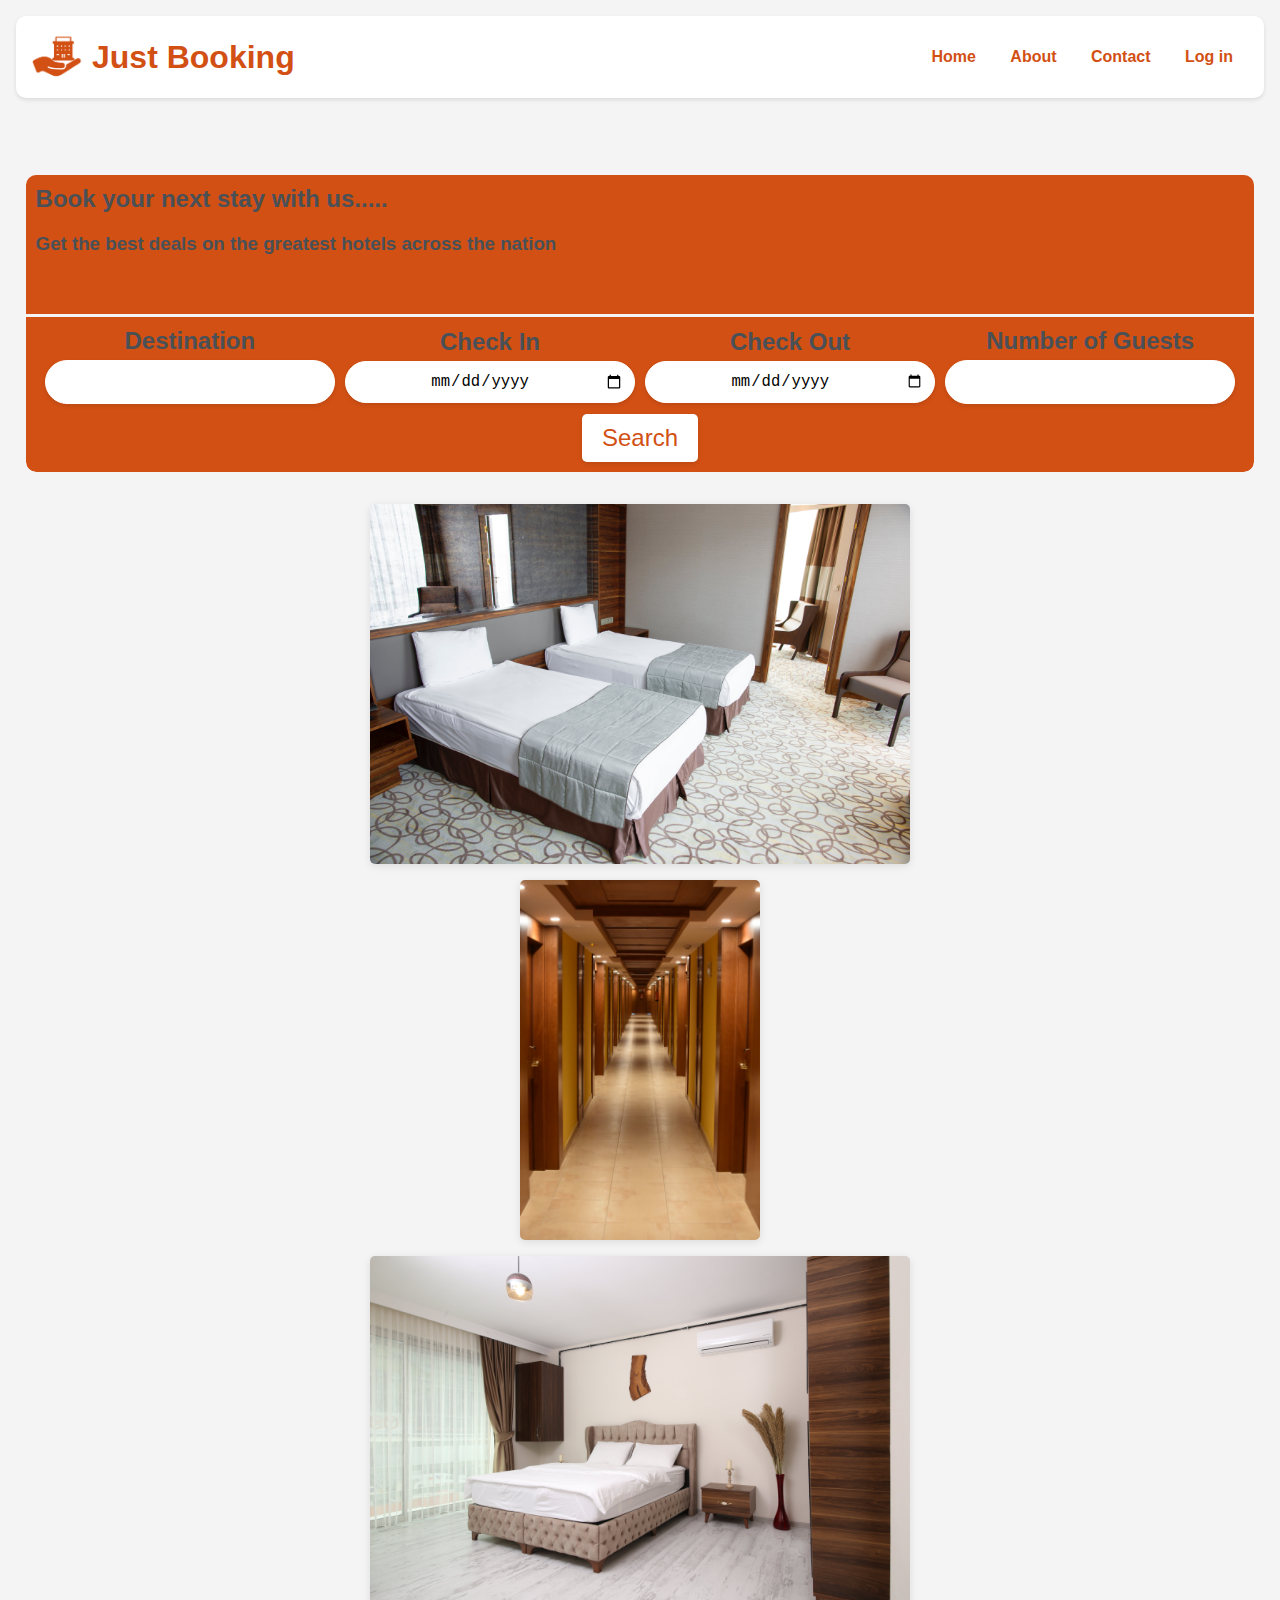
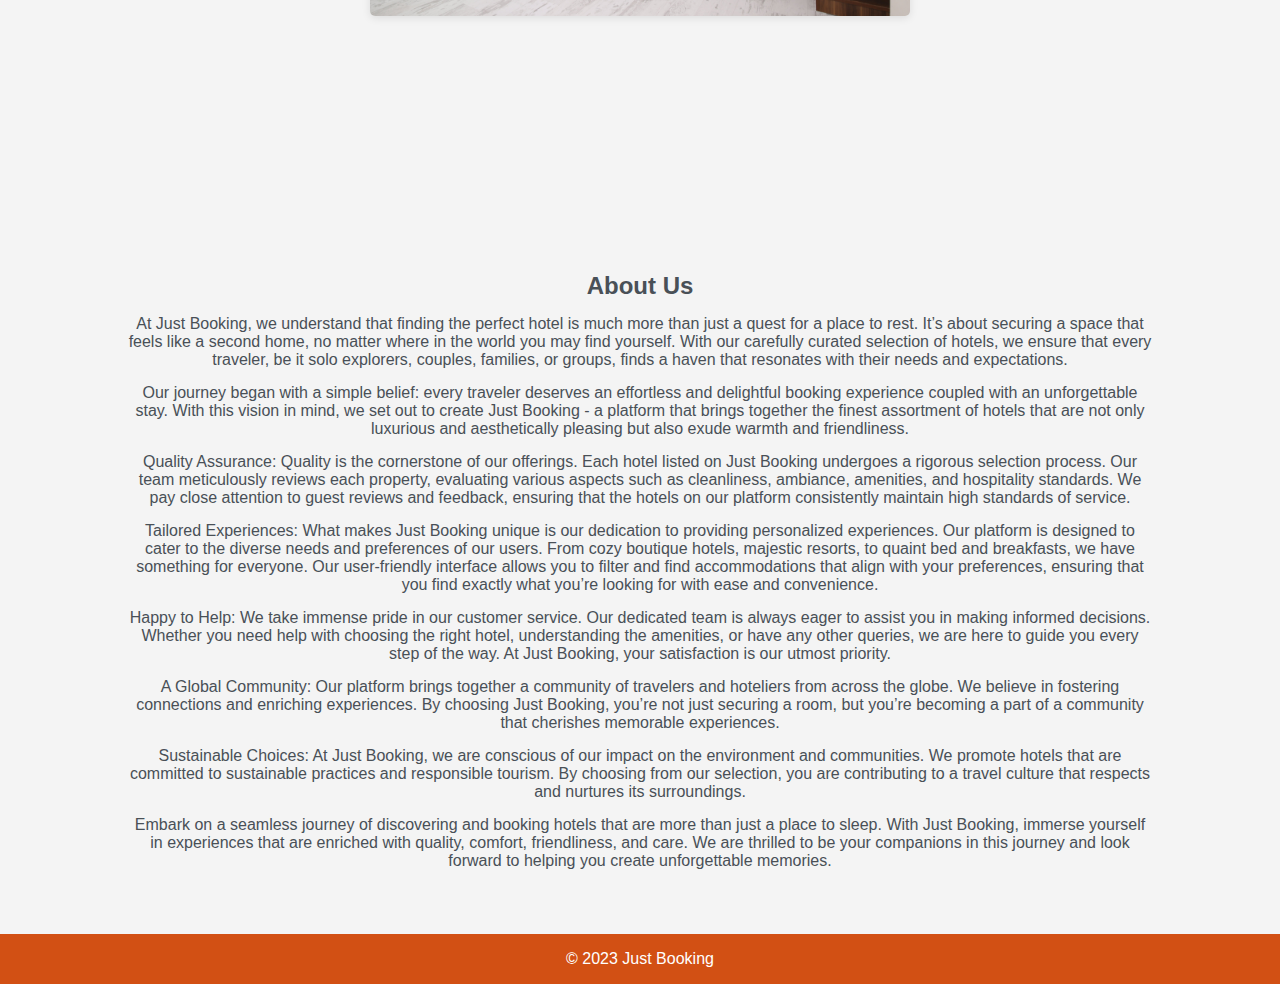
<file: index.html>
<!DOCTYPE html>
<html lang="en">

<head>
    <meta charset="UTF-8">
    <meta name="viewport" content="width=device-width, initial-scale=1.0">
    <title>Just Booking</title>
    <link rel="stylesheet" href="styles2.css">
    <script>
        document.addEventListener('DOMContentLoaded', function () {
            // Function to handle the selection of a destination from the custom dropdown
            function selectDestination(destination) {
                document.getElementById('destination-input').value = destination;
                toggleDropdown(); // Close the dropdown after selection (assuming you have a toggleDropdown function)
            }

            // Add event listeners to the custom dropdown options
            var destinationOptions = document.querySelectorAll('#destination-list div');
            destinationOptions.forEach(function (option) {
                option.addEventListener('click', function () {
                    selectDestination(option.innerText.trim());
                });
            });
            function toggleDropdown() {
                var dropdown = document.getElementById('destination-list');
                dropdown.style.display = (dropdown.style.display === 'block') ? 'none' : 'block';
            }

            // Add an event listener to the destination input for clicking (to open the dropdown)
            document.getElementById('destination-input').addEventListener('click', toggleDropdown);

            // Add an event listener to close the dropdown if the user clicks outside of it
            window.addEventListener('click', function (event) {
                var dropdown = document.getElementById('destination-list');
                if (!event.target.matches('#destination-input') && !event.target.matches('.custom-dropdown-content')) {
                    dropdown.style.display = 'none';
                }
            });
        });

        function validateDates() {
            var checkinDate = new Date(document.getElementById("checkin").value);
            var checkoutDate = new Date(document.getElementById("checkout").value);

            if (checkoutDate <= checkinDate) {
                alert("Checkout date must be after the check-in date");
                return false; // Prevent form submission
            }

            return true; // Allow form submission
        }
    </script>


</head>

<body>
    <header>
        <div class="logo-title">
            <img src="Logo.png" alt="Just Booking" id="header-logo">
            <h1>Just Booking</h1>
        </div>
        <nav>
            <ul>
                <li><a href="index.html">Home</a></li>
                <li><a href="index.html#about">About</a></li>
                <li><a href="contact.html">Contact</a></li>
                <li><a href="login.html">Log in</a></li>
            </ul>
        </nav>

    </header>

    <section id="booking">
        <h2 id="booking-title">Book your next stay with us.....</h2>
        <h3 id="booking-title2">Get the best deals on the greatest hotels across the nation</h3>
        <form id="booking-form" action="search.html" onsubmit="return validateDates();">
            <div class="horizontal-fields">
                <div class="custom-dropdown">
                    <div class="form-row">
                    <label class="vertical-labels" for="destination-input">Destination</label>
                    <input type="text" id="destination-input" required>
                </div>
                    <div id="destination-list" class="dropdown-content">
                        <div> Aberdeen </div>
                        <div> Belfast </div>
                        <div> Birmingham </div>
                        <div> Bristol </div>
                        <div> Cardiff </div>
                        <div> Edinburgh </div>
                        <div> Glasgow </div>
                        <div> London </div>
                        <div> Manchester </div>
                        <div> Newcastle </div>
                        <div> Norwich </div>
                        <div> Nottingham </div>
                        <div> Oxford </div>
                        <div> Plymouth </div>
                        <div> Swansea </div>
                        <div> Bournemouth </div>
                    </div>
                </div>
                <div class="form-row">
                <label class="vertical-labels" for="checkin">Check In</label>
                <input type="date" id="checkin" required >
            </div>
            <div class="form-row">
                <label class="vertical-labels" for="checkout">Check Out</label>
                <input type="date" id="checkout" required >   
            </div>
                <div class="form-row">
                <label class="vertical-labels" for="guest-input">Number of Guests</label>
                <input type="number" id="guest-input" min="1" max="10" required>
            </div>
            </div>
            <button type="submit" id="search-button">Search</button>
        </form>
        <div id="message"></div>


        
    </section>

    <section id="rooms">
        <img src="room-left.jpg" alt="room-left" class="roomimg">
        <img src="coridor.jpg" alt="coridor" class="roomimg">
        <img src="room-right.jpg" alt="room-right" class="roomimg">

    </section>

    <section id="about">
        <h2>About Us</h2>
        <p class="about-us">
            At Just Booking, we understand that finding the perfect hotel is much more than just a quest for a place
            to
            rest. It’s about securing a space that feels like a second home, no matter where in the world you may find
            yourself. With our carefully curated selection of hotels, we ensure that every traveler, be it solo
            explorers, couples, families, or groups, finds a haven that resonates with their needs and expectations.
        </p>
        <p class="about-us">
            Our journey began with a simple belief: every traveler deserves an effortless and delightful booking
            experience coupled with an unforgettable stay. With this vision in mind, we set out to create Just Booking -
            a platform that brings together the finest assortment of hotels that are not only luxurious and
            aesthetically pleasing but also exude warmth and friendliness.
        </p>
        <p class="about-us">
            Quality Assurance:
            Quality is the cornerstone of our offerings. Each hotel listed on Just Booking undergoes a rigorous
            selection process. Our team meticulously reviews each property, evaluating various aspects such as
            cleanliness, ambiance, amenities, and hospitality standards. We pay close attention to guest reviews and
            feedback, ensuring that the hotels on our platform consistently maintain high standards of service.
        </p>
        <p class="about-us">
            Tailored Experiences:
            What makes Just Booking unique is our dedication to providing personalized experiences. Our platform is
            designed to cater to the diverse needs and preferences of our users. From cozy boutique hotels, majestic
            resorts, to quaint bed and breakfasts, we have something for everyone. Our user-friendly interface allows
            you to filter and find accommodations that align with your preferences, ensuring that you find exactly what
            you’re looking for with ease and convenience.
        </p>
        <p class="about-us">
            Happy to Help:
            We take immense pride in our customer service. Our dedicated team is always eager to assist you in making
            informed decisions. Whether you need help with choosing the right hotel, understanding the amenities, or
            have any other queries, we are here to guide you every step of the way. At Just Booking, your satisfaction
            is our utmost priority.
        </p>
        <p class="about-us">
            A Global Community:
            Our platform brings together a community of travelers and hoteliers from across the globe. We believe in
            fostering connections and enriching experiences. By choosing Just Booking, you’re not just securing a room,
            but you’re becoming a part of a community that cherishes memorable experiences.
        </p>
        <p class="about-us">
            Sustainable Choices:
            At Just Booking, we are conscious of our impact on the environment and communities. We promote hotels that
            are committed to sustainable practices and responsible tourism. By choosing from our selection, you are
            contributing to a travel culture that respects and nurtures its surroundings.
        </p>
        <p class="about-us">
            Embark on a seamless journey of discovering and booking hotels that are more than just a place to sleep.
            With Just Booking, immerse yourself in experiences that are enriched with quality, comfort, friendliness,
            and care. We are thrilled to be your companions in this journey and look forward to helping you create
            unforgettable memories.</p>
    </section>



    <footer class="footer">
        <p>&copy; 2023 Just Booking</p>
    </footer>

   
</body>

</html>
</file>
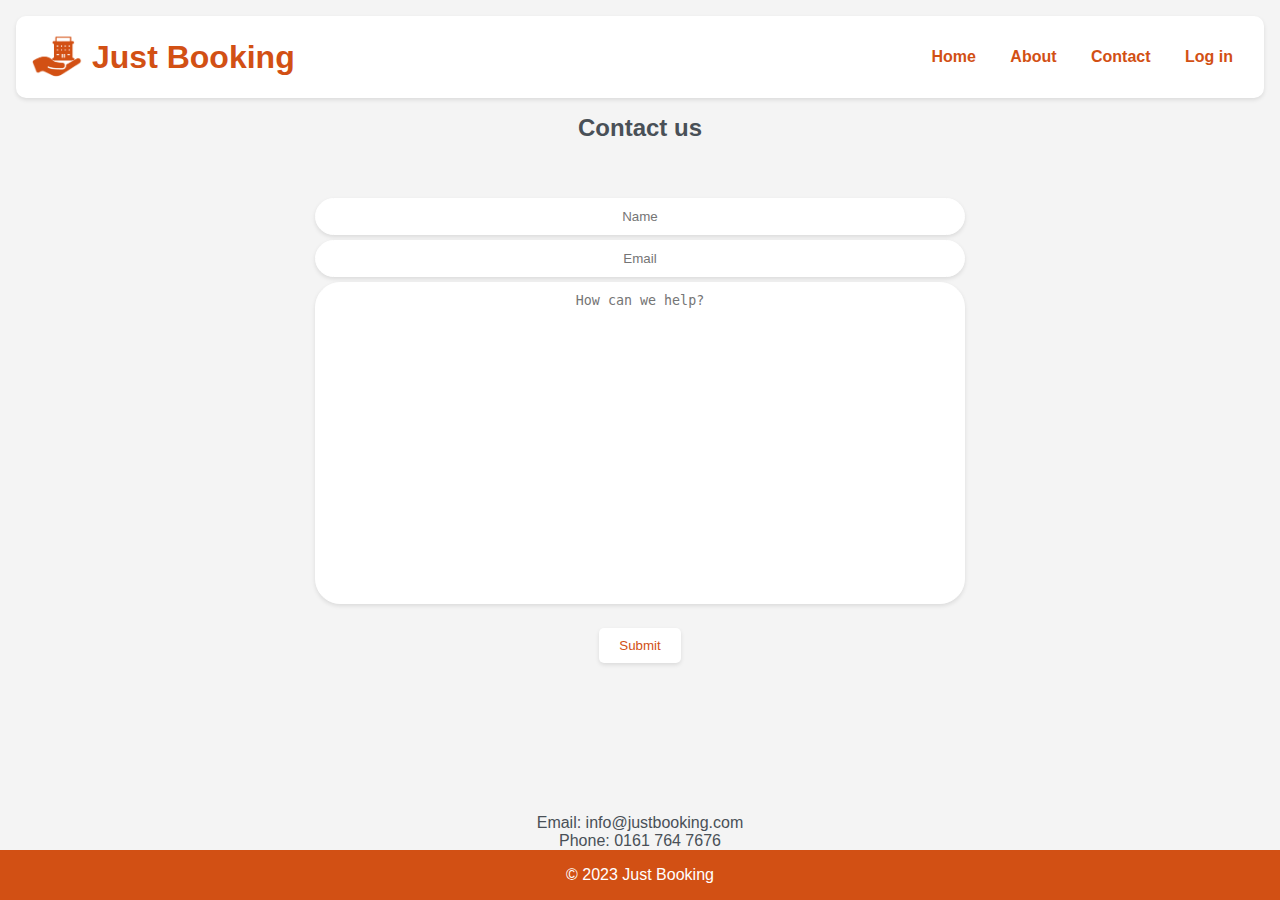
<file: contact.html>
<!DOCTYPE html>
<html lang="en">

<head>
    <meta charset="UTF-8">
    <meta name="viewport" content="width=device-width, initial-scale=1.0">
    <title>Just Booking</title>
    <link rel="stylesheet" href="styles.css">
    <style>

    </style>
</head>


<body>

    <header>
        <div class="logo-title">
            <img src="Logo.png" alt="Just Booking" id="header-logo">
            <h1>Just Booking</h1>
        </div>
        <nav>
            <ul>
                <li><a href="index.html">Home</a></li>
                <li><a href="index.html#about">About</a></li>
                <li><a href="contact.html">Contact</a></li>
                <li><a href="login.html">Log in</a></li>
            </ul>
        </nav>
    </header>
    <h2 id="contact-title"> Contact us </h2>

    <form id="contact-form">
        <input type="text" placeholder="Name" required>
        <input type="text" placeholder="Email" required>
        <textarea id="message" name="message" rows="20" cols="40" placeholder="How can we help?"></textarea>
        <div id="contact-submit">
            <button type="submit"> Submit </button>
        </div>



    </form>

    <section id="contact">
        <p>Email: info@justbooking.com</p>
        <p>Phone: 0161 764 7676</p>
    </section>

    <footer class="footer">
        <p>&copy; 2023 Just Booking</p>
    </footer>



























</body>
</file>
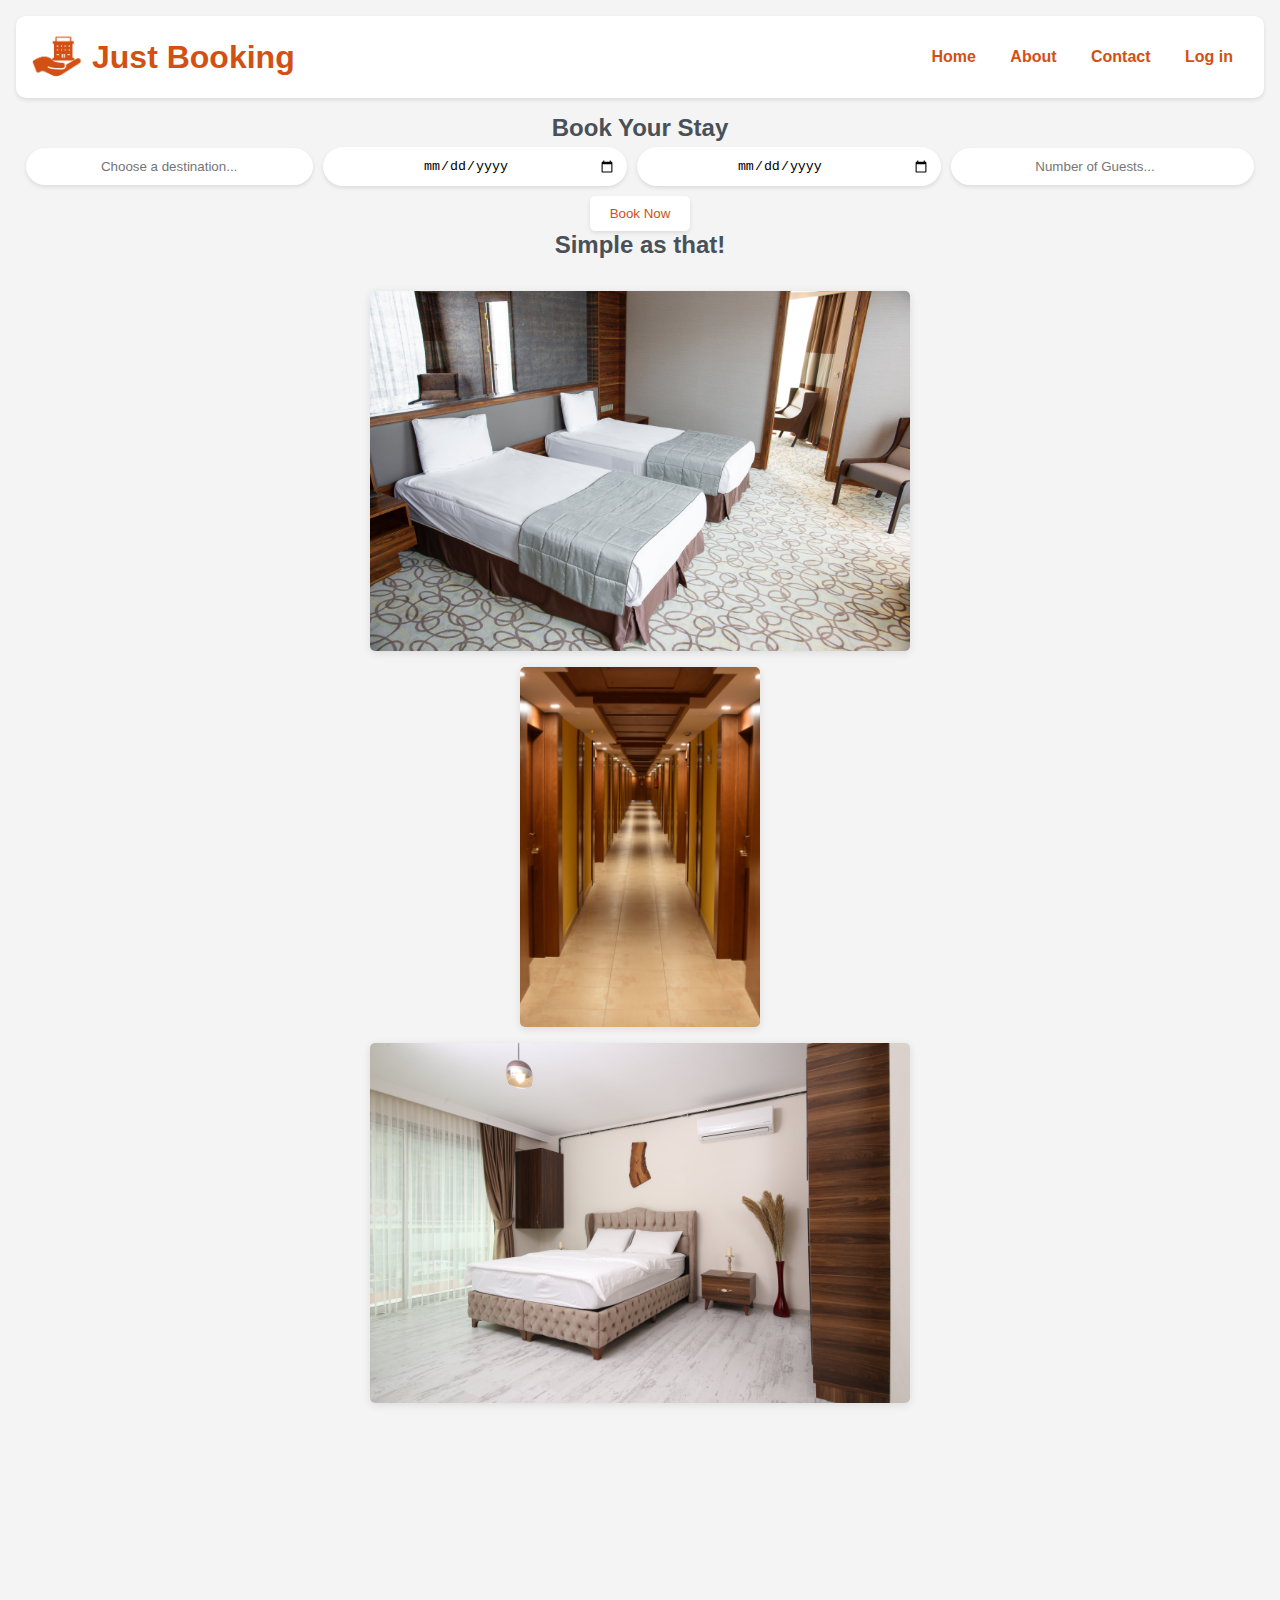
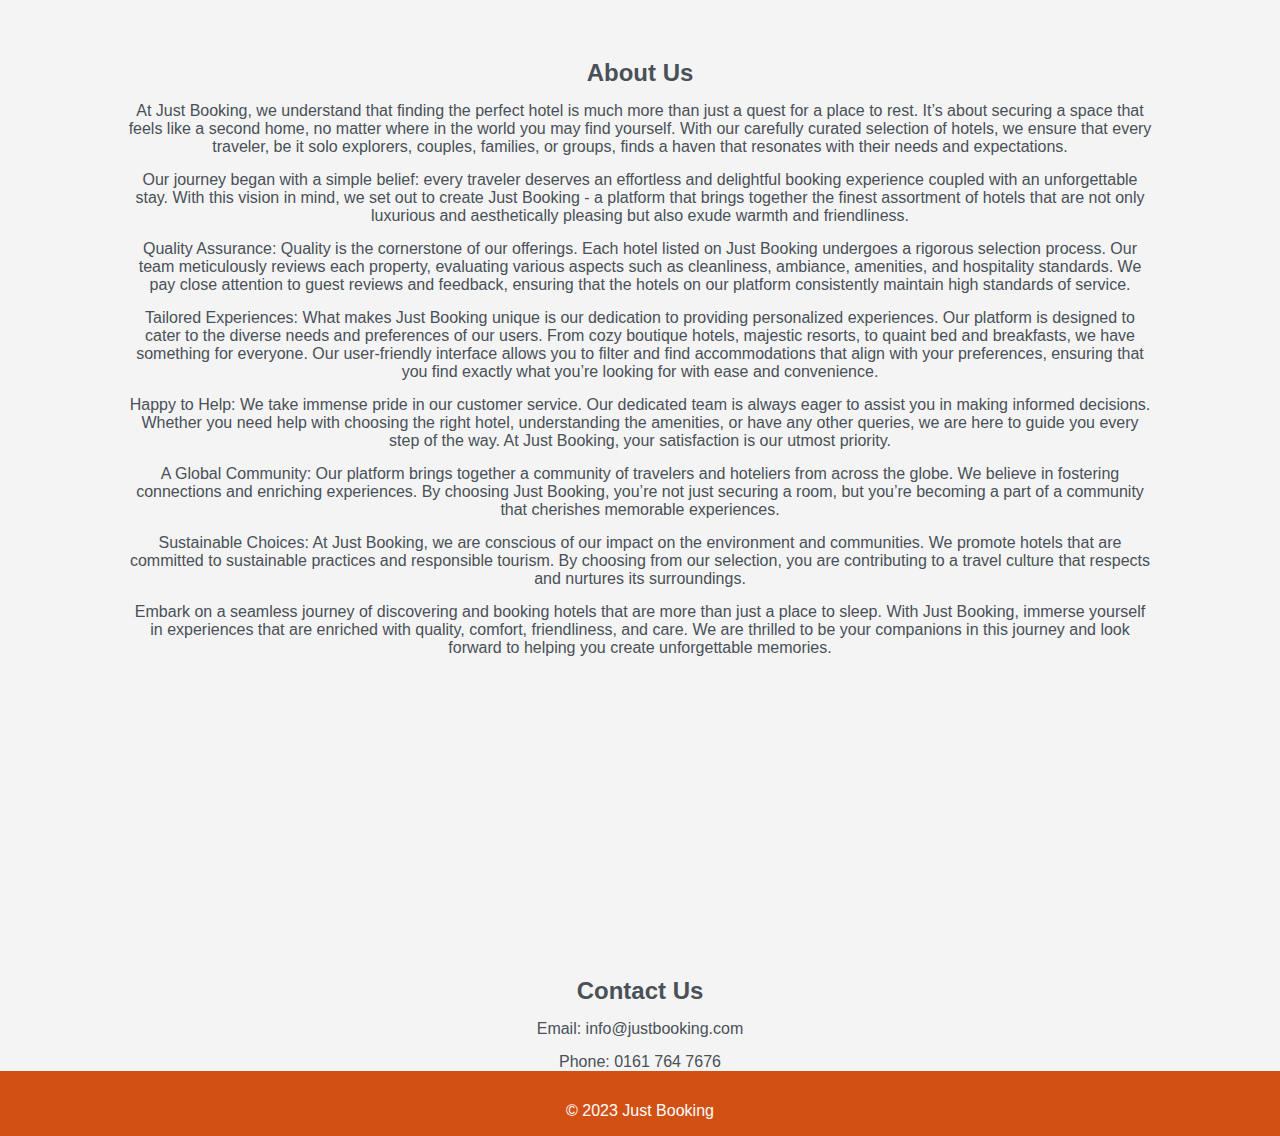
<file: hotel.html>
<!DOCTYPE html>
<html lang="en">

<head>
    <meta charset="UTF-8">
    <meta name="viewport" content="width=device-width, initial-scale=1.0">
    <title>Just Booking</title>
    <link rel="stylesheet" href="styles.css">
    <style>
        p {

        margin-top: 15px;
        }

        .horizontal-fields {
            display: flex;
            align-items: center;
            gap: 10px;
            margin-bottom: 10px;
        }

        #rooms {
            display: flex;
            justify-content: center;
            gap: 1rem;
            margin-top: 2rem;
        }

        .roomimg {
            max-height: 40vh;
            width: auto;
            border-radius: 5px;
            box-shadow: 0 2px 8px rgba(0.1, 0.1, 0.1, 0.1);
            transition: transform 0.1s;

        }

        .roomimg:hover {
            transform: scale(1.05);
        }

        #about {
            padding-top: 20%;
            margin-left: 10%;
            margin-right: 10%;
        }


        #contact {
            padding-top: 20%;
        }

        @media (max-width: 768px) {
            #rooms {
                gap: 1rem;
                margin-top: 2rem;
                display: flex;
                flex-direction: column;
            }

            .roomimg {
                margin: auto;
                max-height: 40vh;
                max-width: 100%;
                height: auto;
                display: block;
                border-radius: 5px;
                box-shadow: 0 2px 8px rgba(0.1, 0.1, 0.1, 0.1);
                transition: transform 0.1s;
            }


            .horizontal-fields {
                display: block;
                align-items: center;
                gap: 10px;
                margin-bottom: 10px;
            }

            .roomimg:hover {
                transform: scale(1);
            }

            img {
                background-color: white;
            }
        }
    </style>
</head>

<body>
    <header>
        <div class="logo-title">
            <img src="Logo.png" alt="Just Booking" id="header-logo">
            <h1>Just Booking</h1>
        </div>
        <nav>
            <ul>
                <li><a href="#home">Home</a></li>
                <li><a href="#about">About</a></li>
                <li><a href="#contact">Contact</a></li>
                <li><a href="login.html">Log in</a></li>
            </ul>
        </nav>

    </header>

    <section id="booking">
        <h2>Book Your Stay</h2>
        <form id="bookingForm">
            <div class="horizontal-fields">
                <div class="custom-dropdown">
                    <input type="text" id="destination-input" placeholder="Choose a destination..." required>
                    <div id="destination-list" class="dropdown-content">
                        <div> Aberdeen </div>
                        <div> Belfast </div>
                        <div> Birmingham </div>
                        <div> Bristol </div>
                        <div> Cardiff </div>
                        <div> Edinburgh </div>
                        <div> Glasgow </div>
                        <div> London </div>
                        <div> Manchester </div>
                        <div> New Castle </div>
                        <div> Norwich </div>
                        <div> Nottingham </div>
                        <div> Oxford </div>
                        <div> Plymouth </div>
                        <div> Swansea </div>
                        <div> Bournemouth</div>
                    </div>
                </div>
                <input type="date" id="checkin" name="checkin" placeholder="Check in..." required>
                <input type="date" id="checkout" name="checkout" placeholder="Check out..." required>
                <input type="number" id="guest-input" min="1" max="10" placeholder="Number of Guests..." required>
            </div>
            <button type="submit">Book Now</button>
        </form>
    </section>
    <h2>Simple as that!</h2>

    <section id="rooms">
        <img src="room-left.jpg" alt="room-left" class="roomimg">
        <img src="coridor.jpg" alt="coridor" class="roomimg">
        <img src="room-right.jpg" alt="room-right" class="roomimg">

    </section>

    <section id="about">
        <h2>About Us</h2>
        <p>
            At Just Booking, we understand that finding the perfect hotel is much more than just a quest for a place
            to
            rest. It’s about securing a space that feels like a second home, no matter where in the world you may find
            yourself. With our carefully curated selection of hotels, we ensure that every traveler, be it solo
            explorers, couples, families, or groups, finds a haven that resonates with their needs and expectations.
        </p>
        <p>
            Our journey began with a simple belief: every traveler deserves an effortless and delightful booking
            experience coupled with an unforgettable stay. With this vision in mind, we set out to create Just Booking -
            a platform that brings together the finest assortment of hotels that are not only luxurious and
            aesthetically pleasing but also exude warmth and friendliness.
        </p>
        <p>
            Quality Assurance:
            Quality is the cornerstone of our offerings. Each hotel listed on Just Booking undergoes a rigorous
            selection process. Our team meticulously reviews each property, evaluating various aspects such as
            cleanliness, ambiance, amenities, and hospitality standards. We pay close attention to guest reviews and
            feedback, ensuring that the hotels on our platform consistently maintain high standards of service.
        </p>
        <p>
            Tailored Experiences:
            What makes Just Booking unique is our dedication to providing personalized experiences. Our platform is
            designed to cater to the diverse needs and preferences of our users. From cozy boutique hotels, majestic
            resorts, to quaint bed and breakfasts, we have something for everyone. Our user-friendly interface allows
            you to filter and find accommodations that align with your preferences, ensuring that you find exactly what
            you’re looking for with ease and convenience.
        </p>
        <p>
            Happy to Help:
            We take immense pride in our customer service. Our dedicated team is always eager to assist you in making
            informed decisions. Whether you need help with choosing the right hotel, understanding the amenities, or
            have any other queries, we are here to guide you every step of the way. At Just Booking, your satisfaction
            is our utmost priority.
        </p>
        <p>
            A Global Community:
            Our platform brings together a community of travelers and hoteliers from across the globe. We believe in
            fostering connections and enriching experiences. By choosing Just Booking, you’re not just securing a room,
            but you’re becoming a part of a community that cherishes memorable experiences.
        </p>
        <p>
            Sustainable Choices:
            At Just Booking, we are conscious of our impact on the environment and communities. We promote hotels that
            are committed to sustainable practices and responsible tourism. By choosing from our selection, you are
            contributing to a travel culture that respects and nurtures its surroundings.
        </p>
        <p>
            Embark on a seamless journey of discovering and booking hotels that are more than just a place to sleep.
            With Just Booking, immerse yourself in experiences that are enriched with quality, comfort, friendliness,
            and care. We are thrilled to be your companions in this journey and look forward to helping you create
            unforgettable memories.</p>
    </section>

    <section id="contact">
        <h2>Contact Us</h2>
        <p>Email: info@justbooking.com</p>
        <p>Phone: 0161 764 7676</p>
    </section>

    <footer class="footer">
        <p>&copy; 2023 Just Booking</p>
    </footer>
</body>

</html>
</file>
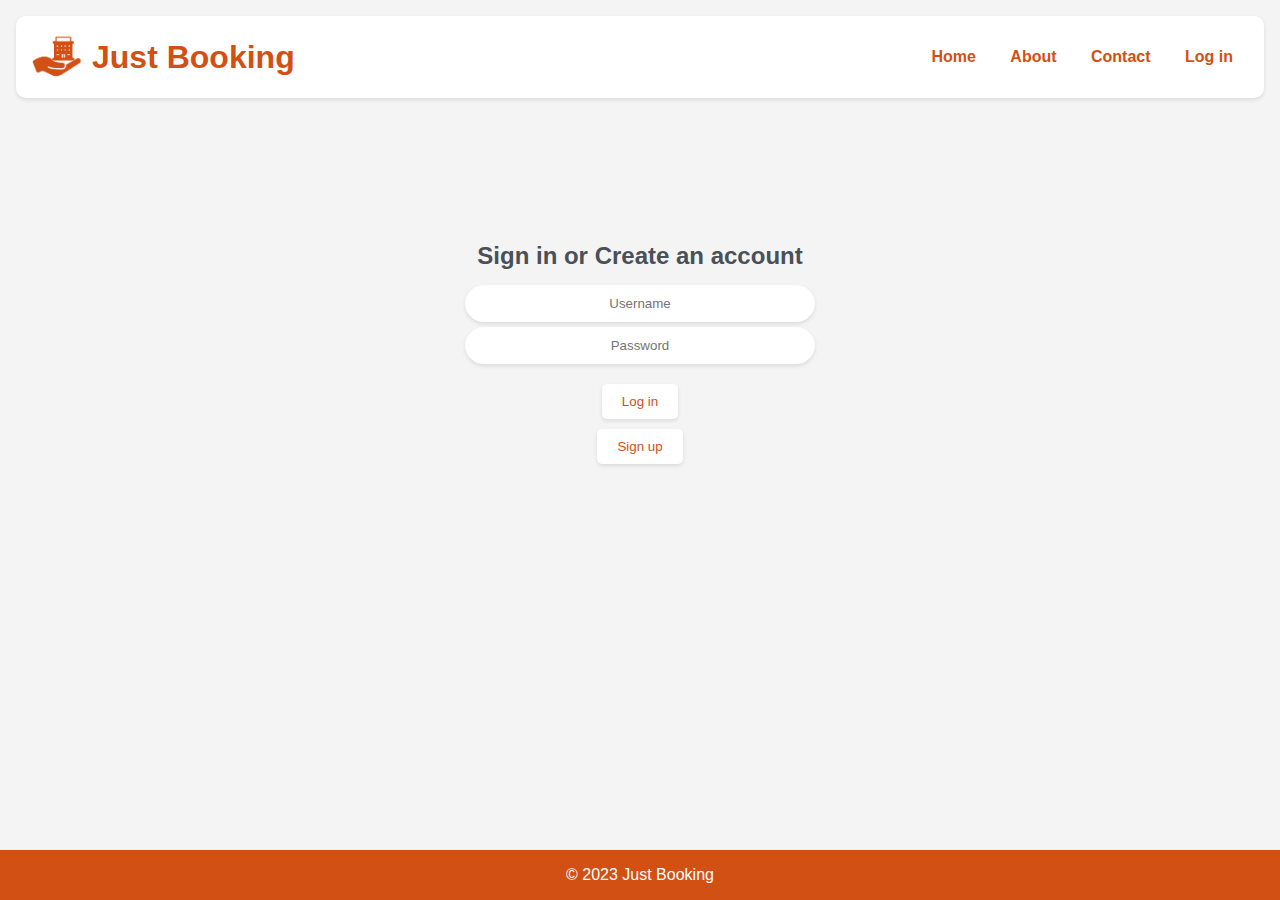
<file: login.html>
<!DOCTYPE html>
<html lang="en">

<head>
    <meta charset="UTF-8">
    <meta name="viewport" content="width=device-width, initial-scale=1.0">
    <title>Just Booking</title>
    <link rel="stylesheet" href="styles.css">
    <style>
    </style>
</head>

<body>

    <header>
        <div class="logo-title">
            <img src="Logo.png" alt="Just Booking" id="header-logo">
            <h1>Just Booking</h1>
        </div>
        <nav>
            <ul>
                <li><a href="index.html">Home</a></li>
                <li><a href="index.html#about">About</a></li>
                <li><a href="contact.html">Contact</a></li>
                <li><a href="login.html">Log in</a></li>
            </ul>
        </nav>
    </header>
    <h2 id="loginh2"> Sign in or Create an account </h2>

    <form id="loginForm">
        <!-- Add action and method attributes to the form -->
        <input type="text" name="username" placeholder="Username" required>
        <!-- Add the 'name' attribute to the input for server-side identification -->
        <input type="password" name="password" placeholder="Password" required>
        <!-- Add the 'name' attribute to the input for server-side identification -->
        
        <div id="login_signup">
            <button type="submit"> Log in </button>
        </div>

        <a href="signup.html" id="signup-link">
            <button type="button" class="centered-button">Sign up</button>
        </a>

    </form>

    <footer class="footer">
        <p>&copy; 2023 Just Booking</p>
    </footer>

</body>

</html>
</file>
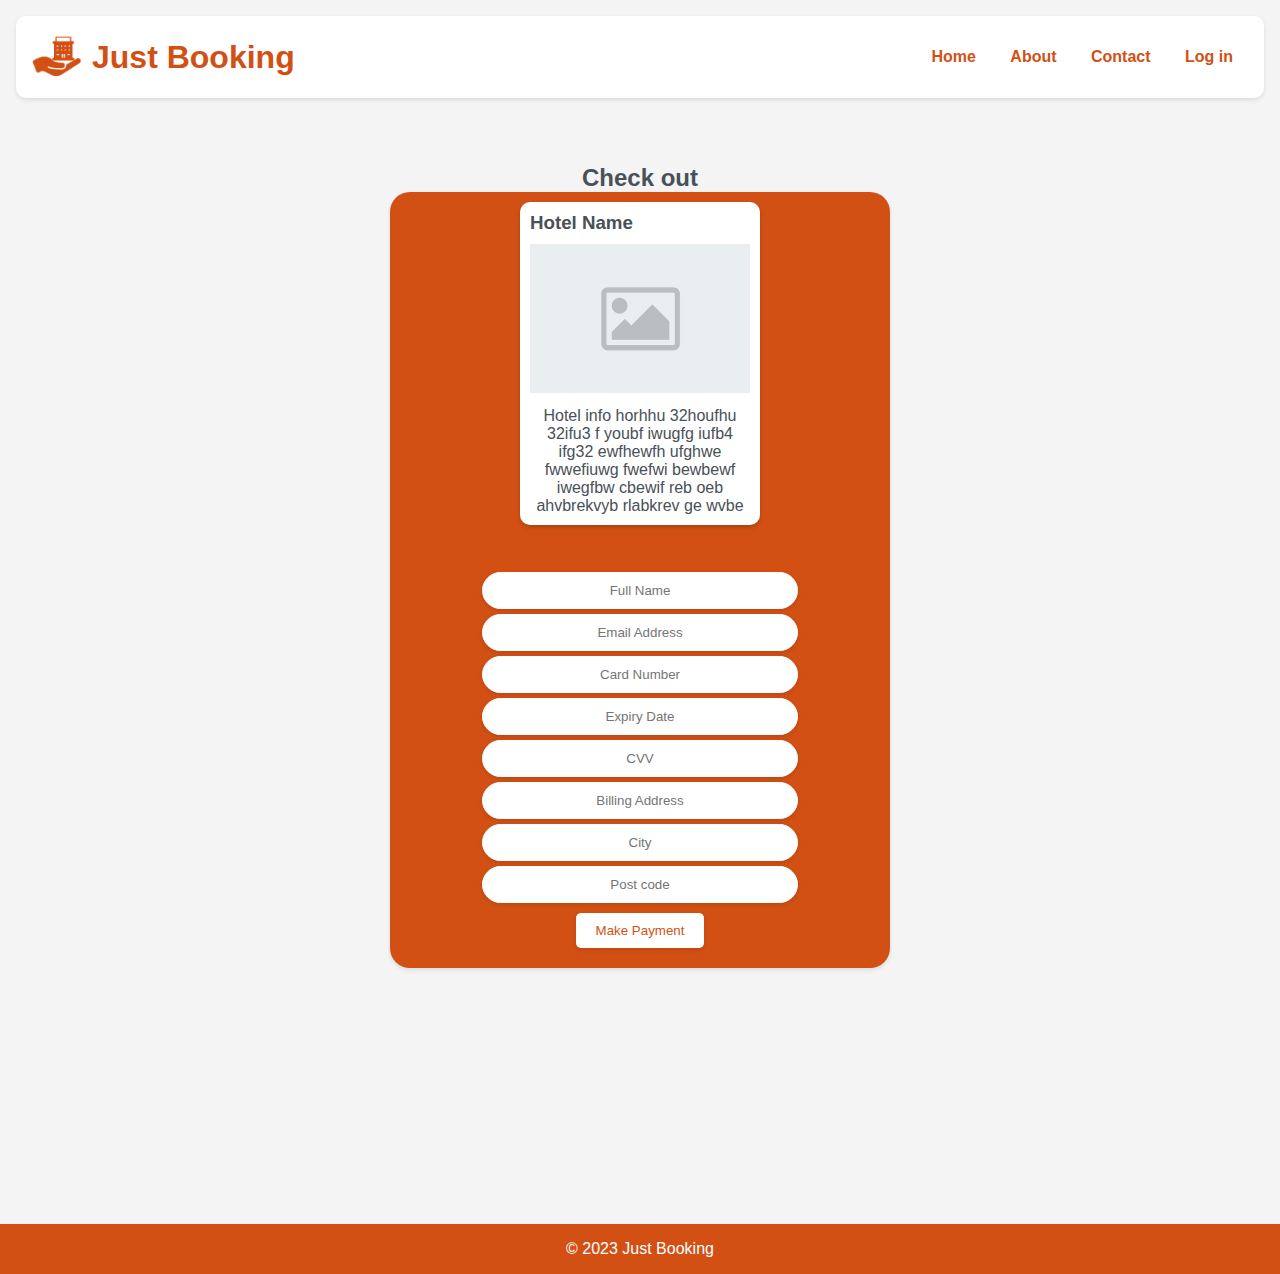
<file: payment.html>
<!DOCTYPE html>
<html lang="en">

<head>
    <meta charset="UTF-8">
    <meta name="viewport" content="width=device-width, initial-scale=1.0">
    <title>Payment - Just Booking</title>
    <link rel="stylesheet" href="styles.css">
    <style>
    </style>
</head>

<body>
    <header>
        <div class="logo-title">
            <img src="Logo.png" alt="Just Booking" id="header-logo">
            <h1>Just Booking</h1>
        </div>
        <nav>
            <ul>
                <li><a href="index.html">Home</a></li>
                <li><a href="index.html#about">About</a></li>
                <li><a href="contact.html">Contact</a></li>
                <li><a href="login.html">Log in</a></li>
            </ul>
        </nav>
    </header>

    <main>
        <h2 id="payment-title">Check out</h2>
        <div id="payment-border">
            <section id="selected-hotel">
                <div id="chosen-hotel">
                    <h3 id="hotel-name">Hotel Name</h3>
                    <img src="ph.jpg" alt="Your Hotel" class="hotel-choice">
                    <p class="hotel-info">
                        Hotel info horhhu 32houfhu 32ifu3 f youbf iwugfg iufb4 ifg32 ewfhewfh ufghwe fwwefiuwg fwefwi
                        bewbewf iwegfbw cbewif reb oeb ahvbrekvyb rlabkrev ge wvbe 
                    </p>
                </div>
            </section>

            <section id="payment-form">
                <form id="payment">
                    <input type="text" name="name" placeholder="Full Name" required>
                    <input type="text" name="email" placeholder="Email Address" required>
                    <input type="text" name="card_number" placeholder="Card Number" required>
                    <input type="text" name="expiry" placeholder="Expiry Date" required>
                    <input type="text" name="cvv" placeholder="CVV" required>
                    <input type="text" name="address" placeholder="Billing Address" required>
                    <input type="text" name="city" placeholder="City" required>
                    <input type="text" name="postcode" placeholder="Post code" required>
                    <button type="submit" id="payment-button">Make Payment</button>
                </form>
            </section>

        </div>
        <div id="spacer">

        </div>
    </main>

    <footer class="footer">
        <p>&copy; 2023 Just Booking</p>
    </footer>
</body>

</html>
</file>
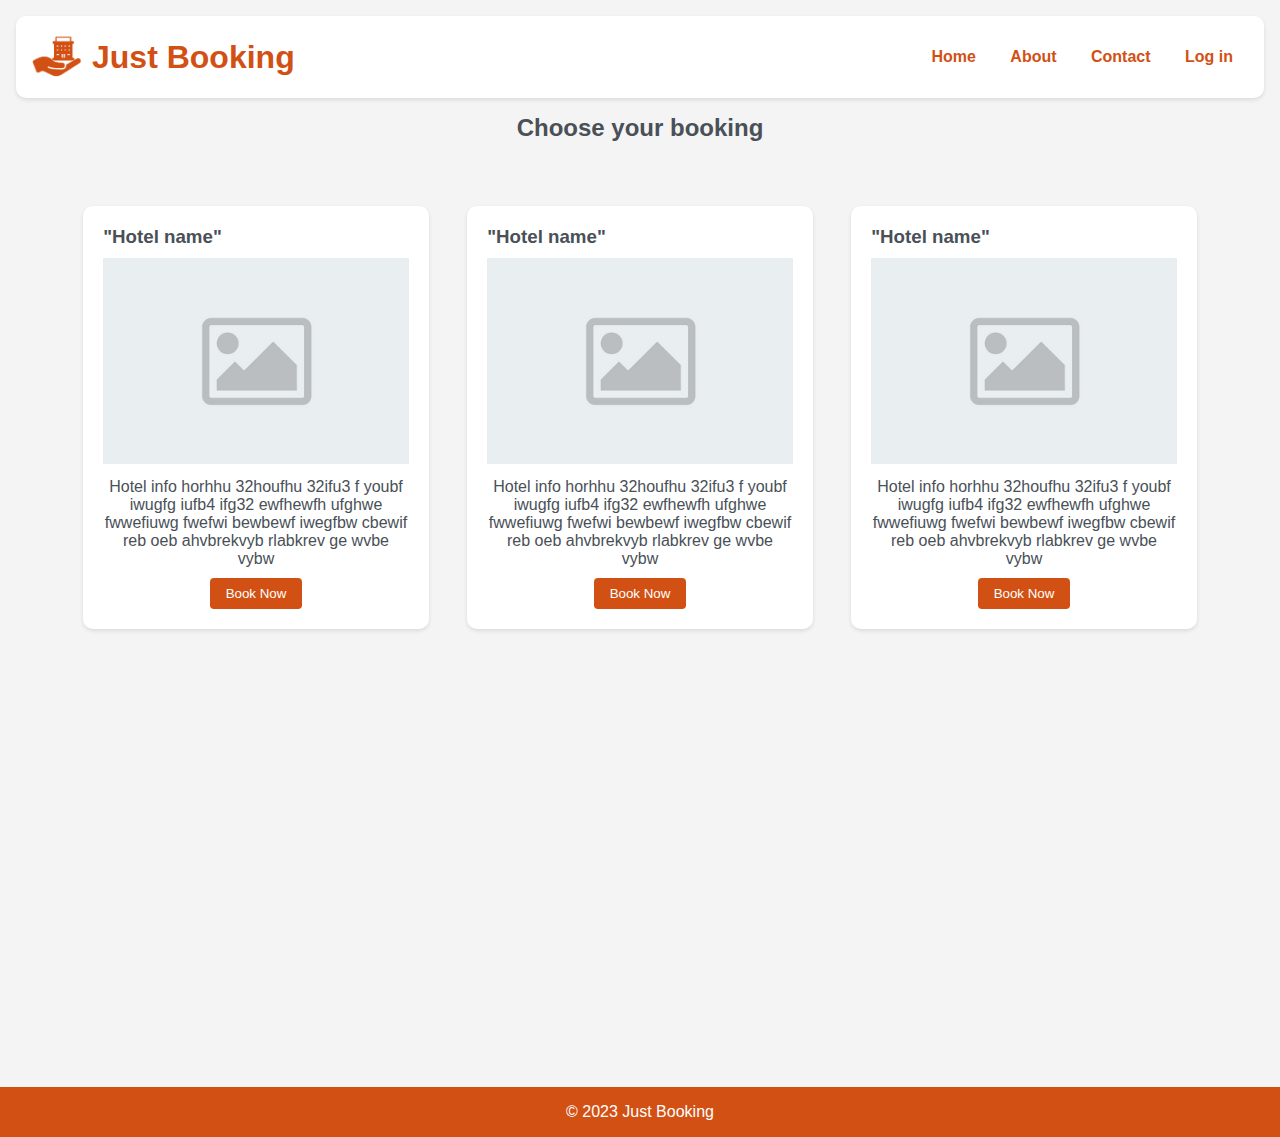
<file: search.html>
<!DOCTYPE html>
<html lang="en">

<head>
    <meta charset="UTF-8">
    <meta name="viewport" content="width=device-width, initial-scale=1.0">
    <title>Just Booking</title>
    <link rel="stylesheet" href="styles.css">
    <style>
        
    </style>
</head>

<body>
    <header>
        <div class="logo-title">
            <img src="Logo.png" alt="Just Booking" id="header-logo">
            <h1>Just Booking</h1>
        </div>
        <nav>
            <ul>
                <li><a href="index.html">Home</a></li>
                <li><a href="index.html#about">About</a></li>
                <li><a href="contact.html">Contact</a></li>
                <li><a href="login.html">Log in</a></li>
            </ul>
        </nav>

    </header>
    <h2>Choose your booking</h2>

    <section id="hotel-options">
        <div id="hotel-one" class="option-backgrounds">
            <h3 id="hotel-name">"Hotel name"</h3>
            <img src="ph.jpg" alt="Your Hotel" class="hotel-choice">
            <p class="hotel-info">Hotel info horhhu 32houfhu 32ifu3 f youbf iwugfg iufb4 ifg32 ewfhewfh ufghwe fwwefiuwg
                fwefwi bewbewf iwegfbw cbewif reb oeb ahvbrekvyb rlabkrev ge wvbe vybw </p>
            <a href="payment.html">
                <button class="book-now-button">Book Now</button>
                </a>
        </div>
        <div id="hotel-two" class="option-backgrounds">
            <h3 id="hotel-name">"Hotel name"</h3>
            <img src="ph.jpg" alt="Your Hotel" class="hotel-choice">
            <p class="hotel-info">Hotel info horhhu 32houfhu 32ifu3 f youbf iwugfg iufb4 ifg32 ewfhewfh ufghwe fwwefiuwg
                fwefwi bewbewf iwegfbw cbewif reb oeb ahvbrekvyb rlabkrev ge wvbe vybw </p>
                <a href="payment.html">
                    <button class="book-now-button">Book Now</button>
                    </a>
        </div>
        <div id="hotel-three" class="option-backgrounds">
            <h3 id="hotel-name">"Hotel name"</h3>
            <img src="ph.jpg" alt="Your Hotel" class="hotel-choice">
            <p class="hotel-info">Hotel info horhhu 32houfhu 32ifu3 f youbf iwugfg iufb4 ifg32 ewfhewfh ufghwe fwwefiuwg
                fwefwi bewbewf iwegfbw cbewif reb oeb ahvbrekvyb rlabkrev ge wvbe vybw </p>
                <a href="payment.html">
                    <button class="book-now-button">Book Now</button>
                    </a>
        </div>
    </section>
    <div id="spacer">

    </div>



    <footer class="footer">
        <p>&copy; 2023 Just Booking</p>
    </footer>
</body>

</html>
</file>
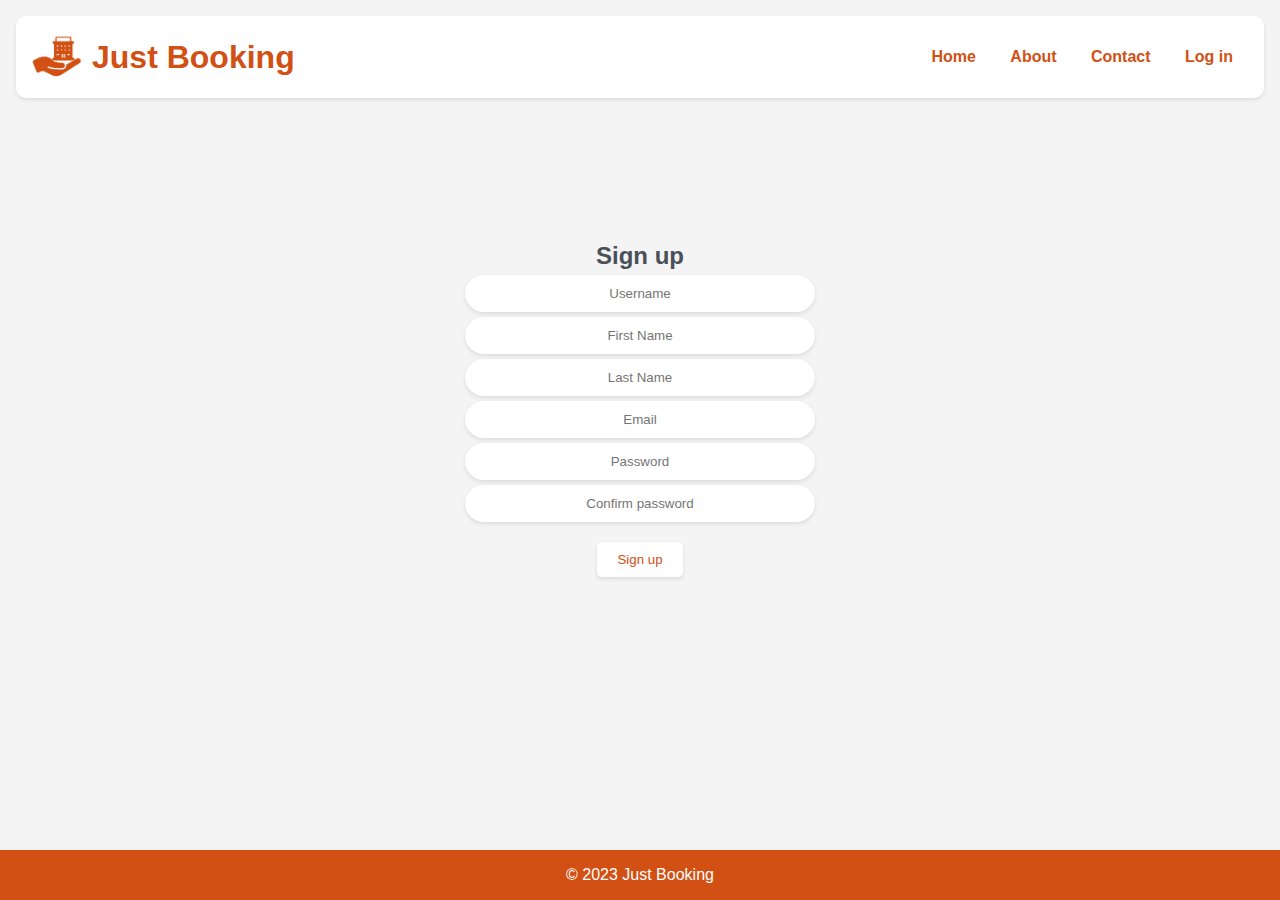
<file: signup.html>
<!DOCTYPE html>
<html lang="en">

<head>
    <meta charset="UTF-8">
    <meta name="viewport" content="width=device-width, initial-scale=1.0">
    <title>Just Booking</title>
    <link rel="stylesheet" href="styles.css">
    <style>
        
    </style>
</head>


<body>

    <header>
        <div class="logo-title">
            <img src="Logo.png" alt="Just Booking" id="header-logo">
            <h1>Just Booking</h1>
        </div>
        <nav>
            <ul>
                <li><a href="index.html">Home</a></li>
                <li><a href="index.html#about">About</a></li>
                <li><a href="contact.html">Contact</a></li>
                <li><a href="login.html">Log in</a></li>
            </ul>
        </nav>
    </header>
    <h2 id="loginh2"> Sign up </h2>

    <form id="signup-form" onsubmit="return validateForm();">
        <input type="text" id="SignupUsername" placeholder="Username" required>
        <input type="text" id="SignupFirstName" placeholder="First Name" required>
        <input type="text" id="SignupLastName" placeholder="Last Name" required>
        <input type="text" id="SignupEmail" placeholder="Email" required>
        <input type="password" id="password" placeholder="Password" required>
        <input type="password" id="confirmPassword" placeholder="Confirm password" required>
        <div id="login_signup">
            <button type="submit">Sign up</button>
        </div>
        <div id="message"></div>
    </form>
    
    
    <script>
        function validateForm() {
            var password = document.getElementById("password").value;
            var confirmPassword = document.getElementById("confirmPassword").value;
    
            var messageElement = document.getElementById("message");
    
            if (password !== confirmPassword) {
                alert("Passwords do not match. Please try again");
                return false; // Prevent form submission
            } else {

                return true; // Allow form submission
            }
        }
    </script>
    
    
    
    
    
    <footer class="footer">
        <p>&copy; 2023 Just Booking</p>
    </footer>
</body>
</file>
<file: styles2.css>
* {
    box-sizing: border-box;
    margin: 0;
    padding: 0;
}

header {
    margin: 1rem;
    padding: 1rem;
    background: #ffffff;
    border-radius: 10px 10px 10px 10px;
    display: flex;
    box-shadow: 0 2px 4px rgba(0, 0, 0, 0.1);
    justify-content: space-between;
}

#contact-submit {
    display: flex;
    margin-top: 10px;
}


h1 {
    color: #D25014;
    font-weight: bold;
}

.logo-title {
    display: flex;
    align-items: center;
    gap: 10px
}

#header-logo {
    height: auto;
    max-height: 50px;
    width: auto;
}

nav {
    display: flex;
    align-items: center;
}

nav a {
    color: #D25014;
    text-decoration: none;
    font-weight: bold;
    padding: 0 15px;
}

nav ul li {
    display: inline;
    margin-right: 0;
}

body {
    text-align: center;
    display: flex;
    flex-direction: column;
    background-color: #f4f4f4;
    font-family: 'Roboto', Arial, sans-serif;
    color: #495057;
    margin: 0;
    padding: 0;
    min-height: 100vh;
}

/* Main Page */

#booking-title {
    margin-top: 5%;
    background-color: #D25014;
    border-radius: 10px 10px 0px 0px;
    padding: 10px;
    text-align: left;
}
#booking-title2 {
    background-color: #D25014;
    padding: 10px;
    text-align: left;
    padding-bottom: 5%;
}

#booking-form {
    background-color: #D25014;
    border-radius: 0px 0px 10px 10px;
    box-shadow: 0 2px 8px rgba(0.2, 0.2, 0.2, 0);
    padding: 10px;
    outline-style: solid;
    outline-color: #f4f4f4;
}

#search-button {
    padding: 10px 20px;
    font-size:x-large;
}

.about-us {
    margin-top: 15px;
}

.horizontal-fields {
    display: flex;
    align-items: center;
    gap: 10px;
    margin-bottom: 10px;
}

#rooms {
    display: flexbox;
    justify-content: center;
    margin-top: 2rem;
    height: auto;
    width: auto;
}

.roomimg {
    max-height: 40vh;
    width: auto;
    border-radius: 5px;
    box-shadow: 0 2px 8px rgba(0.1, 0.1, 0.1, 0.1);
    transition: transform 0.1s;

}

#booking {
    margin-left: 2%;
    margin-right: 2%;
}



.horizontal-labels {
    display: flex;
    justify-content: space-between;
    margin-left: 9%;
    margin-right: 9%;
}

.form-row {
    display: flex;
    flex-direction: column;
    min-width: 24%;

}

#slogan {
    margin-top: 5%;
}

.roomimg:hover {
    transform: scale(1.05);
}

#about {
    padding-top: 20%;
    margin-left: 10%;
    margin-right: 10%;
    padding-bottom: 5%;
}


#contact {
    padding-top: 100px;
}

#contact-form {
    max-width: 650px;
    margin: auto;
}

.vertical-labels {
    font-size:x-large;
    font-weight: bold;
}

/* Main end*/

#destination-input,
input[type="text"],
input[type="date"],
input[type="number"],
input[type="password"],
textarea {
    text-align: center;
    width: 100%;
    padding: 10px;
    border: 1px solid #ffffff;
    border-radius: 25px;
    box-shadow: 0 2px 4px rgba(0, 0, 0, 0.1);
    margin-top: 5px;
    font-size: larger;
}

button[type="submit"],
button[type="button"] {
    background-color: #ffffff;
    color: #D25014;
    padding: 10px 20px;
    border: none;
    border-radius: 5px;
    cursor: pointer;
    display: block;
    margin: 0 auto;
    box-shadow: 0 2px 4px rgba(0, 0, 0, 0.1);
    margin-top: 10px;
}

.custom-dropdown {
    position: relative;
    width: 100%;
    max-width: 24%;
}

#destination-input:focus {
    border-color: #333;
}

.dropdown-content {
    display: none;
    position: absolute;
    background-color: #f4f4f4;
    border: 1px solid #ddd;
    border-radius: 10px;
    width: 100%;
    box-shadow: 0 8px 16px rgba(0, 0, 0, 0.2);
    z-index: 1;
}

.dropdown-content div {
    padding: 10px;
    cursor: pointer;
    text-align: center;
}

.dropdown-content div:hover {
    background-color: #ddd;
}

#destination-input:focus+.dropdown-content {
    display: block;
}

/*login*/
#loginForm {
    margin: auto;
    margin-top: 10px;
    max-width: 25%;
    min-width: 350px;
}

#login_signup {
    display: flex;
    margin-top: 10px;
}

#loginh2 {
    padding-top: 10%;
    padding-bottom: 0%;
}

#signup-link {
    background-color: black;
}

/*login end*/
/*signup*/
#login_signup {
    display: flex;
    margin-top: 10px;
}

#loginh2 {
    padding-top: 10%;
}

#signup-form {
    margin: auto;
    margin-top: 0%;
    max-width: 25%;
    min-width: 350px;
}

/*signup end*/
/*search*/
#hotel-options {
    margin: 5%;
    display: flex;
    justify-content: space-between;
    flex-wrap: wrap;
}

#spacer {
    flex: 1;
    padding: 10%;
}

#hotel-options {
    margin: 5%;
    display: flex;
    justify-content: space-between;
    flex-wrap: wrap;
    box-sizing: border-box;
    padding-bottom: 10%;
}

.option-backgrounds {
    background-color: #fff;
    box-shadow: 0 2px 4px rgba(0, 0, 0, 0.1);
    border-radius: 10px;
    padding: 20px;
    margin: 0 auto;
    max-width: 30%;
    margin-bottom: 10px;
}

#hotel-name {
    text-align: left;
}

.hotel-choice {
    width: 100%;
    height: auto;
    margin-top: 10px;
    text-align: center;
    min-width: 30%;
}

.hotel-info {
    text-align: center;
}

.book-now-button {
    display: block;
    margin-top: 10px;
    margin-left: auto;
    margin-right: auto;
    padding: 8px 16px;
    background-color: #D25014;
    color: #fff;
    border: none;
    border-radius: 4px;
    cursor: pointer;
}

/*search end*/

#payment {
    background-color: #D25014;
    padding: 2rem;
    border-radius: 5px;
    max-width: 100%;
    margin: auto;
    padding-bottom: 0%;

}

#chosen-hotel {
    width: 50%;
    margin-bottom: 20px;
    background-color: #ffffff;
    box-shadow: 0 2px 4px rgba(0, 0, 0, 0.2);
    padding: 10px;
    box-sizing: border-box;
    border-radius: 10px 10px 10px 10px;
    margin: auto;
}

#payment-button {
    background-color: #ffffff;
    color: #D25014;
    padding: 10px 20px;
    border: none;
    border-radius: 5px;
    cursor: pointer;
    display: block;
    margin: 0 auto;
    box-shadow: 0 2px 4px rgba(0, 0, 0, 0.1);
    margin-top: 10px;
}

 .horizontal-fields{
    justify-content: center;
 }
#payment-border {
    padding: 0;
    /* Set padding to 0 */
    margin: 0 auto;
    
    background-color: #D25014;
    box-shadow: 0 2px 4px rgba(0, 0, 0, 0.1);
    border-radius: 20px;
    min-width: 500px;
    max-width: 30%
}

#payment-form {
    display: flex;
    max-width: 400px;
    margin: auto;
    padding: 10px;
    /* Add padding to the form if needed */
}



#payment-title {
    padding-top: 50px;
}

footer {
    background: #D25014;
    color: white;
    padding: 1rem;
    text-align: center;
}


a {
    text-decoration: none;
}

#payment-border {
    padding: 10px;
    /* You can adjust the padding as needed */
    margin: auto;
    /* Center the element horizontally */
    background-color: #D25014;
    box-shadow: 0 2px 4px rgba(0, 0, 0, 0.1);
    border-radius: 20px;
    width: fit-content;
    /* Use fit-content to make the width fit around the content */
}

#payment-form {
    max-width: 400px;
    margin: auto;
    padding: 10px;
    /* Add padding to the form if needed */
}



.hotel-choice {
    width: 100%;
    /* Ensure the image doesn't overflow its container */
}

.hotel-info {
    text-align: center;
    margin-top: 10px;
    /* Add margin to separate from the image */
}


@media (max-width: 1455px) {
    #rooms {
        gap: 1rem;
        margin-top: 2rem;
        display: flex;
        flex-direction: column;
    }

    .roomimg {
        margin: auto;
        max-height: 40vh;
        max-width: 100%;
        height: auto;
        display: block;
        border-radius: 5px;
        box-shadow: 0 2px 8px rgba(0.1, 0.1, 0.1, 0.1);
        transition: transform 0.1s;
    }
}
@media (max-width: 1000px) {

    .vertical-labels {
        font-size:large;
        font-weight: bold;
    }
}


@media (max-width: 768px) {
    .vertical-labels {
        display: contents;
    }

    .horizontal-labels {
        display: flex;
        justify-content: space-between;
        margin: 9%;
        margin-bottom: 0%;
        display: none;
    }

    header {
        flex-direction: column;
    }

    #chosen-hotel {
        width: 50%;
        min-width: 300px;
    }

    .logo-title {
        justify-content: center;
    }

    nav {
        width: 100%;
        display: flex;
        justify-content: center;
        align-items: center;
    }

    nav a {
        color: #D25014;
        text-decoration: none;
        font-weight: bold;
        padding: 0 5px;
        font-size: smaller;
    }

    nav ul li {
        display: inline;
        margin-right: 0;
    }

    #rooms {
        gap: 1rem;
        margin-top: 2rem;
        display: flex;
        flex-direction: column;
    }

    .roomimg {
        margin: auto;
        max-height: 40vh;
        max-width: 100%;
        height: auto;
        display: block;
        border-radius: 5px;
        box-shadow: 0 2px 8px rgba(0.1, 0.1, 0.1, 0.1);
        transition: transform 0.1s;
    }


    .horizontal-fields {
        display: block;
        align-items: center;
        gap: 10px;
        margin-bottom: 10px;
    }

    .roomimg:hover {
        transform: scale(1);
    }

    #hotel-options {
        flex-direction: column;
        align-items: center;
        min-width: 50%;
    }

    .option-backgrounds {
        display: flex;
        flex-direction: column;
        margin: 0%;
        margin-bottom: 10px;
        max-width: 70%;


    }

    #hotel-info {
        min-width: 300px;
        margin: auto;
        padding: 0%;
    }

    #payment-border {
        padding: 10px;
        background-color: #D25014;
        box-shadow: 0 2px 4px rgba(0, 0, 0, 0.1);
        border-radius: 20px;
        min-width: 50%;
        max-width: fit-content;

    }

    #payment-form {
        padding: 0%;

    }

    h1 {
        font-size: 20px;
    }

    #booking-form {
        margin-left: auto;
        margin-right: auto;
        max-width: 500px;
    }

    #booking-title {
        max-width: 500px;
        margin-left: auto;
        margin-right: auto;
    }

    #search-button {
        margin-right: auto;
    }

   
}
</file>
<file: styles.css>
* {
    box-sizing: border-box;
    margin: 0;
    padding: 0;
}

header {
    margin: 1rem;
    padding: 1rem;
    background: #ffffff;
    border-radius: 10px 10px 10px 10px;
    display: flex;
    box-shadow: 0 2px 4px rgba(0, 0, 0, 0.1);
    justify-content: space-between;
}

#contact-submit {
    display: flex;
    margin-top: 10px;
}


h1 {
    color: #D25014;
    font-weight: bold;
}

.logo-title {
    display: flex;
    align-items: center;
    gap: 10px
}

#header-logo {
    height: auto;
    max-height: 50px;
    width: auto;
}

nav {
    display: flex;
    align-items: center;
}

nav a {
    color: #D25014;
    text-decoration: none;
    font-weight: bold;
    padding: 0 15px;
}

nav ul li {
    display: inline;
    margin-right: 0;
}

body {
    text-align: center;
    display: flex;
    flex-direction: column;
    background-color: #f4f4f4;
    font-family: 'Roboto', Arial, sans-serif;
    color: #495057;
    margin: 0;
    padding: 0;
    min-height: 100vh;
}

/* Main Page */

#booking-title {
    margin-top: 5%;
    background-color: #D25014;
    border-radius: 10px 10px 0px 0px;
    padding: 10px;
}

#booking-form {
    background-color: #D25014;
    border-radius: 0px 0px 10px 10px;
    box-shadow: 0 2px 8px rgba(0.2, 0.2, 0.2, 0);
    padding: 10px;
}

.about-us {
    margin-top: 15px;
}

.horizontal-fields {
    display: flex;
    align-items: center;
    gap: 10px;
    margin-bottom: 10px;
}

#rooms {
    display: flexbox;
    justify-content: center;
    margin-top: 2rem;
    width: auto;
}

.roomimg {
    max-height: 35vh;
    width: auto;
    border-radius: 5px;
    box-shadow: 0 2px 8px rgba(0.1, 0.1, 0.1, 0.1);
    transition: transform 0.1s;

}

#booking {
    margin-left: 2%;
    margin-right: 2%;
}



.horizontal-labels {
    display: flex;
    justify-content: space-between;
    margin-left: 9%;
    margin-right: 9%;
}

#test {
    display: flex;
    flex-direction: column;
    min-width: 24%;

}

#slogan {
    margin-top: 5%;
}

.roomimg:hover {
    transform: scale(1.05);
}

#about {
    padding-top: 20%;
    margin-left: 10%;
    margin-right: 10%;
    padding-bottom: 5%;
}


#contact {
    padding-top: 100px;
}

#contact-form {
    max-width: 650px;
    margin: auto;
}

/* Main end*/


input[type="text"],
input[type="date"],
input[type="number"],
input[type="password"],
textarea {
    text-align: center;
    width: 100%;
    padding: 10px;
    border: 1px solid #ffffff;
    border-radius: 25px;
    box-shadow: 0 2px 4px rgba(0, 0, 0, 0.1);
    margin-top: 5px;
    resize: none;

}

button[type="submit"],
button[type="button"] {
    background-color: #ffffff;
    color: #D25014;
    padding: 10px 20px;
    border: none;
    border-radius: 5px;
    cursor: pointer;
    display: block;
    margin: 0 auto;
    box-shadow: 0 2px 4px rgba(0, 0, 0, 0.1);
    margin-top: 10px;
}

.custom-dropdown {
    position: relative;
    width: 100%;
    max-width: 600px;
}

#destination-input:focus {
    border-color: #333;
}

.dropdown-content {
    display: none;
    position: absolute;
    background-color: #f4f4f4;
    border: 1px solid #ddd;
    border-radius: 10px;
    width: 100%;
    box-shadow: 0 8px 16px rgba(0, 0, 0, 0.2);
    z-index: 1;
}

.dropdown-content div {
    padding: 10px;
    cursor: pointer;
    text-align: center;
}

.dropdown-content div:hover {
    background-color: #ddd;
}

#destination-input:focus+.dropdown-content {
    display: block;
}

/*login*/
#loginForm {
    margin: auto;
    margin-top: 10px;
    max-width: 25%;
    min-width: 350px;
}

#login_signup {
    display: flex;
    margin-top: 10px;
}

#loginh2 {
    padding-top: 10%;
    padding-bottom: 0%;
}

#signup-link {
    background-color: black;
}

/*login end*/
/*signup*/
#login_signup {
    display: flex;
    margin-top: 10px;
}

#loginh2 {
    padding-top: 10%;
}

#signup-form {
    margin: auto;
    margin-top: 0%;
    max-width: 25%;
    min-width: 350px;
}

/*signup end*/
/*search*/
#hotel-options {
    margin: 5%;
    display: flex;
    justify-content: space-between;
    flex-wrap: wrap;
}

#spacer {
    flex: 1;
    padding: 10%;
}

#hotel-options {
    margin: 5%;
    display: flex;
    justify-content: space-between;
    flex-wrap: wrap;
    box-sizing: border-box;
    padding-bottom: 10%;
}

.option-backgrounds {
    background-color: #fff;
    box-shadow: 0 2px 4px rgba(0, 0, 0, 0.1);
    border-radius: 10px;
    padding: 20px;
    margin: 0 auto;
    max-width: 30%;
    margin-bottom: 10px;
}

#hotel-name {
    text-align: left;
}

.hotel-choice {
    width: 100%;
    height: auto;
    margin-top: 10px;
    text-align: center;
    min-width: 30%;
}

.hotel-info {
    text-align: center;
}

.book-now-button {
    display: block;
    margin-top: 10px;
    margin-left: auto;
    margin-right: auto;
    padding: 8px 16px;
    background-color: #D25014;
    color: #fff;
    border: none;
    border-radius: 4px;
    cursor: pointer;
}

/*search end*/

#payment {
    background-color: #D25014;
    padding: 2rem;
    border-radius: 5px;
    max-width: 100%;
    margin: auto;
    padding-bottom: 0%;

}

#chosen-hotel {
    width: 50%;
    margin-bottom: 20px;
    background-color: #ffffff;
    box-shadow: 0 2px 4px rgba(0, 0, 0, 0.2);
    padding: 10px;
    box-sizing: border-box;
    border-radius: 10px 10px 10px 10px;
    margin: auto;
}

#payment-button {
    background-color: #ffffff;
    color: #D25014;
    padding: 10px 20px;
    border: none;
    border-radius: 5px;
    cursor: pointer;
    display: block;
    margin: 0 auto;
    box-shadow: 0 2px 4px rgba(0, 0, 0, 0.1);
    margin-top: 10px;
}

#payment-border {
    padding: 0;
    /* Set padding to 0 */
    margin: 0 auto;
    /* Center the element horizontally */
    background-color: #D25014;
    box-shadow: 0 2px 4px rgba(0, 0, 0, 0.1);
    border-radius: 20px;
    min-width: 500px;
    max-width: 30%
}

#payment-form {
    display: flex;
    max-width: 400px;
    margin: auto;
    padding: 10px;
    /* Add padding to the form if needed */
}



#payment-title {
    padding-top: 50px;
}

footer {
    background: #D25014;
    color: white;
    padding: 1rem;
    text-align: center;
}


a {
    text-decoration: none;
}

#payment-border {
    padding: 10px;
    /* You can adjust the padding as needed */
    margin: auto;
    /* Center the element horizontally */
    background-color: #D25014;
    box-shadow: 0 2px 4px rgba(0, 0, 0, 0.1);
    border-radius: 20px;
    width: fit-content;
    /* Use fit-content to make the width fit around the content */
}

#payment-form {
    max-width: 400px;
    margin: auto;
    padding: 10px;
    /* Add padding to the form if needed */
}



.hotel-choice {
    width: 100%;
    /* Ensure the image doesn't overflow its container */
}

.hotel-info {
    text-align: center;
    margin-top: 10px;
    /* Add margin to separate from the image */
}


@media (max-width: 1340px) {
    #rooms {
        gap: 1rem;
        margin-top: 2rem;
        display: flex;
        flex-direction: column;
    }

    .roomimg {
        margin: auto;
        max-height: 40vh;
        max-width: 100%;
        height: auto;
        display: block;
        border-radius: 5px;
        box-shadow: 0 2px 8px rgba(0.1, 0.1, 0.1, 0.1);
        transition: transform 0.1s;
    }
}



@media (max-width: 768px) {
    .vertical-labels {
        display: contents;
    }

    .horizontal-labels {
        display: flex;
        justify-content: space-between;
        margin: 9%;
        margin-bottom: 0%;
        display: none;
    }

    header {
        flex-direction: column;
    }

    #chosen-hotel {
        width: 50%;
        min-width: 300px;
    }

    .logo-title {
        justify-content: center;
    }

    nav {
        width: 100%;
        display: flex;
        justify-content: center;
        align-items: center;
    }

    nav a {
        color: #D25014;
        text-decoration: none;
        font-weight: bold;
        padding: 0 5px;
        font-size: smaller;
    }

    nav ul li {
        display: inline;
        margin-right: 0;
    }

    #rooms {
        gap: 1rem;
        margin-top: 2rem;
        display: flex;
        flex-direction: column;
    }

    .roomimg {
        margin: auto;
        max-height: 40vh;
        max-width: 100%;
        height: auto;
        display: block;
        border-radius: 5px;
        box-shadow: 0 2px 8px rgba(0.1, 0.1, 0.1, 0.1);
        transition: transform 0.1s;
    }


    .horizontal-fields {
        display: block;
        align-items: center;
        gap: 10px;
        margin-bottom: 10px;
    }

    .roomimg:hover {
        transform: scale(1);
    }

    #hotel-options {
        flex-direction: column;
        align-items: center;
        min-width: 50%;
    }

    .option-backgrounds {
        display: flex;
        flex-direction: column;
        margin: 0%;
        margin-bottom: 10px;
        max-width: 70%;


    }

    #hotel-info {
        min-width: 300px;
        margin: auto;
        padding: 0%;
    }

    #payment-border {
        padding: 10px;
        background-color: #D25014;
        box-shadow: 0 2px 4px rgba(0, 0, 0, 0.1);
        border-radius: 20px;
        min-width: 50%;
        max-width: fit-content;

    }

    #payment-form {
        padding: 0%;

    }

    h1 {
        font-size: 20px;
    }

    #booking-form {
        margin-left: auto;
        margin-right: auto;
        max-width: 500px;
    }
    #booking-title {
        max-width: 500px;
        margin-left: auto;
        margin-right: auto;
    }
}
</file>
